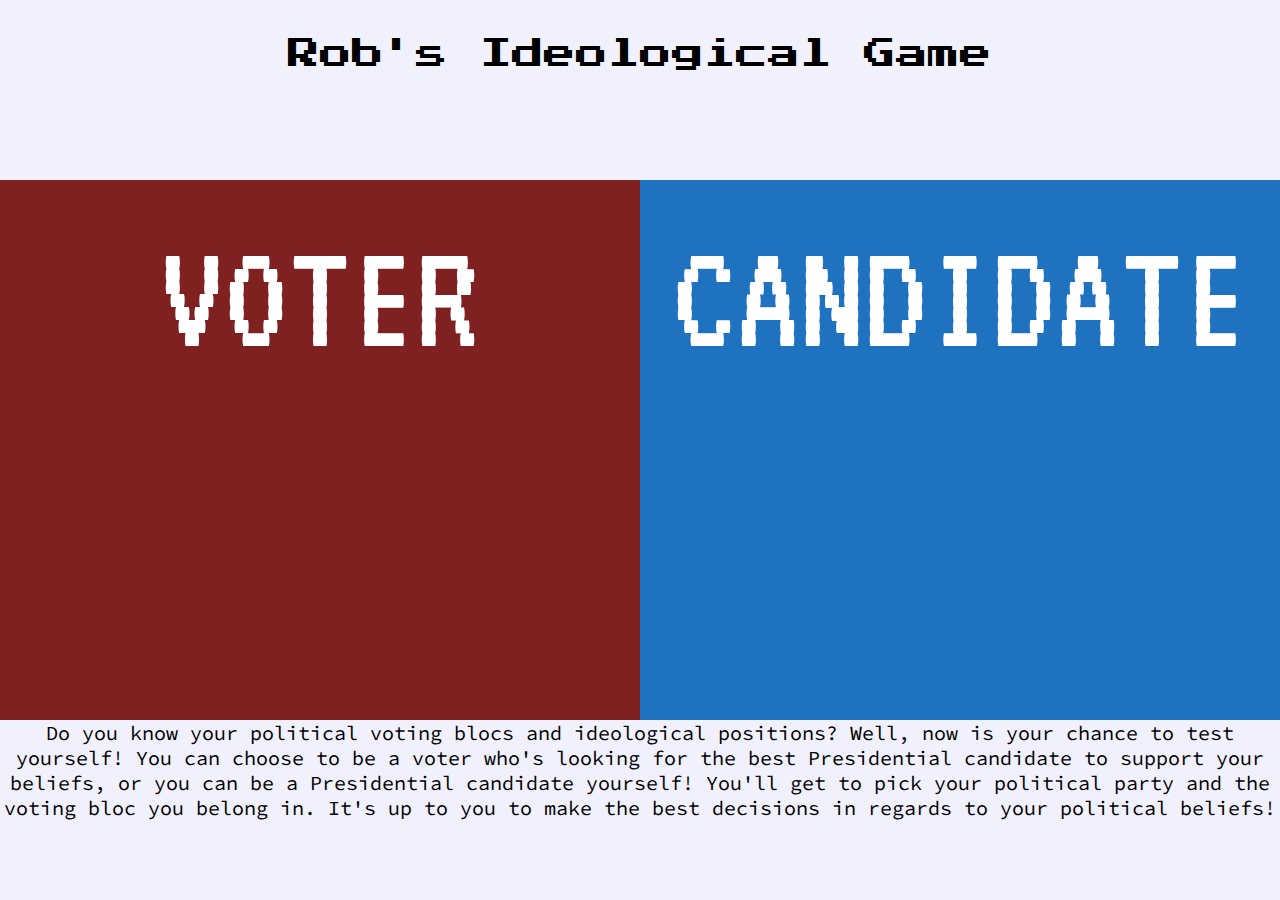
<file: index.html>
<!DOCTYPE html>
<html>
	<head>
		<meta charset="utf-8">
		<meta name="viewport" content="width=device-width, initial-scale=1">
		<title>Rob's Ideological Game</title>
		<link href="https://fonts.googleapis.com/css?family=Press+Start+2P|Source+Code+Pro|VT323" rel="stylesheet">
		<link rel="stylesheet" href="style.css"/>
	</head>
  
	<body>
	
		<div class="row white center-content">
			<p class="main titl">Rob's Ideological Game</p>
		</div>
		
		<div class="options">

			<div class="red choice center-content">
				<a href="voterpath.html"><p class="party subtitle">VOTER</p></a>
			</div>
			
			<div class="blue choice center-content">
				<a href="candidatepath.html"><p class="party subtitle">CANDIDATE</p></a>
			</div>
			
		</div>
		
		<div class="row white center-content">
			<p class="reg">Do you know your political voting blocs and ideological positions? Well, now is your chance to test yourself! You can choose to be a voter who's looking for the best Presidential candidate to support your beliefs, or you can be a Presidential candidate yourself! You'll get to pick your political party and the voting bloc you belong in. It's up to you to make the best decisions in regards to your political beliefs!</p>
		</div>
  
	</body>

</html>
</file>
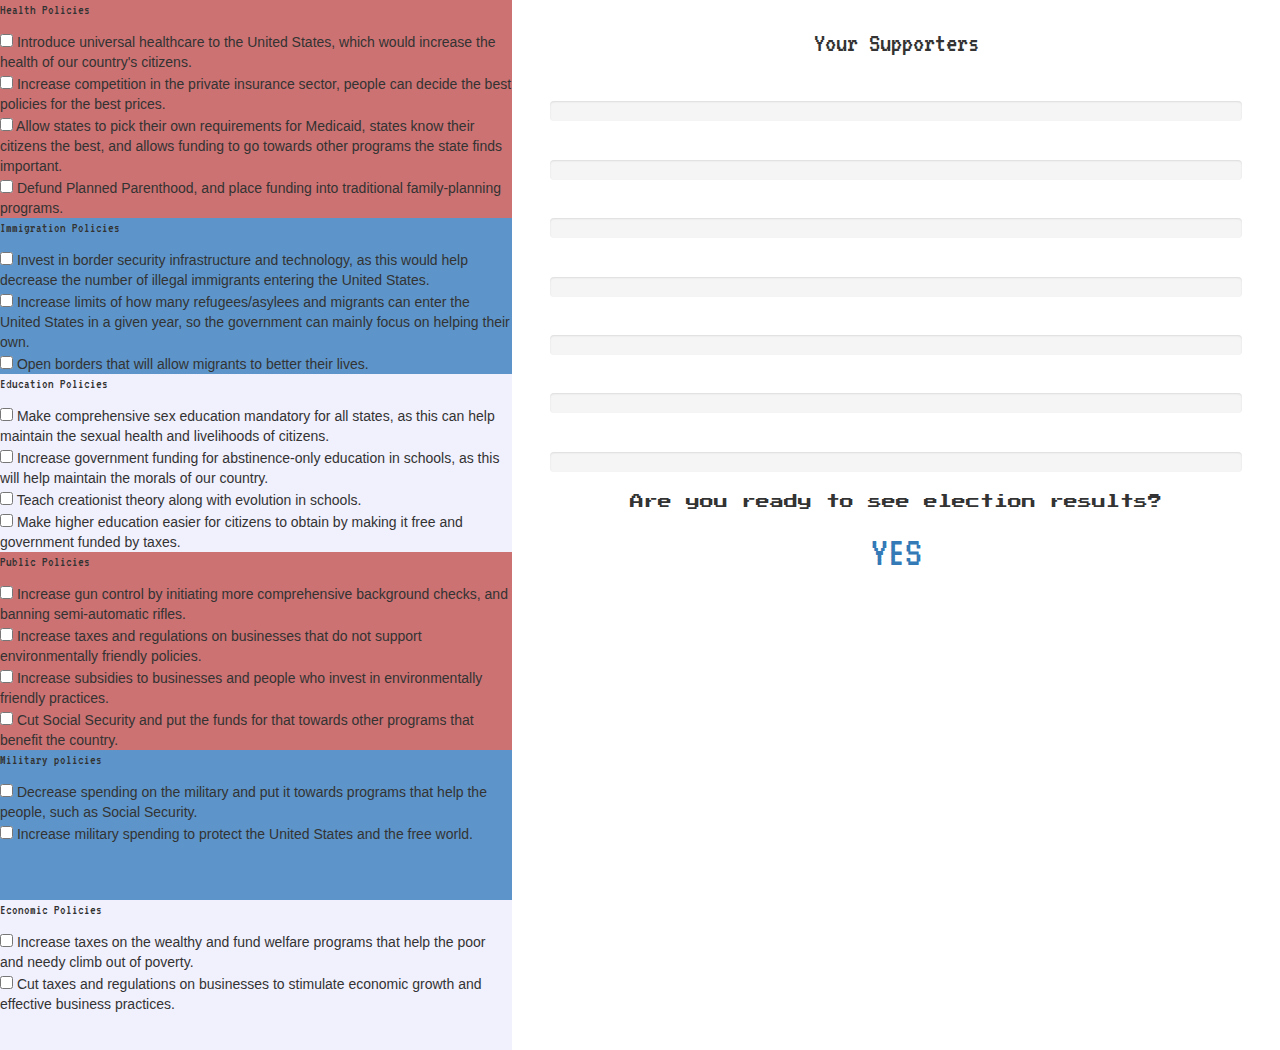
<file: candidategameplay.html>
<!DOCTYPE html>
<html>
	<head>
		<meta charset="utf-8">
		<meta name="viewport" content="width=device-width, initial-scale=1">
		<title>Try to Win the Election</title>
		<link href="https://fonts.googleapis.com/css?family=Press+Start+2P|Source+Code+Pro|VT323" rel="stylesheet">
		<link rel="stylesheet" href="style.css"/>
		<link rel="stylesheet" href="https://maxcdn.bootstrapcdn.com/bootstrap/3.4.0/css/bootstrap.min.css">
		<script src="https://ajax.googleapis.com/ajax/libs/jquery/3.3.1/jquery.min.js"></script>
		<script src="https://maxcdn.bootstrapcdn.com/bootstrap/3.4.0/js/bootstrap.min.js"></script>
	</head>
  
	<body>
		
		<div class="red column2">
			<div class="rose policy">
				<p class="subtitle">Health Policies</p>
				<input type="checkbox" name="Health Policy No. 1" id="uh" onclick="hp1()"> Introduce universal healthcare to the United States, which would increase the health of our country's citizens.<br>
				<input type="checkbox" name="Health Policy No. 2" id="comp" onclick="hp2()"> Increase competition in the private insurance sector, people can decide the best policies for the best prices.<br>
				<input type="checkbox" name="Health Policy No. 3" id="medic" onclick="hp3()"> Allow states to pick their own requirements for Medicaid, states know their citizens the best, and allows funding to go towards other programs the state finds important.<br>
				<input type="checkbox" name="Health Policy No. 4" id="pp" onclick="hp4()"> Defund Planned Parenthood, and place funding into traditional family-planning programs.<br>
			</div>
			<div class="sky policy">
				<p class="subtitle">Immigration Policies</p>
				<input type="checkbox" name="Immigration Policy No.1" id="bs" onclick="ip1()"> Invest in border security infrastructure and technology, as this would help decrease the number of illegal immigrants entering the United States.<br>
				<input type="checkbox" name="Immigration Policy No.2" id="ra" onclick="ip2()"> Increase limits of how many refugees/asylees and migrants can enter the United States in a given year, so the government can mainly focus on helping their own.<br>
				<input type="checkbox" name="Immigration Policy No.3" id="ob" onclick="ip3()"> Open borders that will allow migrants to better their lives.<br>
			</div>
			<div class="white policy">
				<p class="subtitle">Education Policies</p>
				<input type="checkbox" name="Education Policy No.1" id="cse" onclick="ep1()"> Make comprehensive sex education mandatory for all states, as this can help maintain the sexual health and livelihoods of citizens.<br>
				<input type="checkbox" name="Education Policy No.2" id="aoe" onclick="ep2()"> Increase government funding for abstinence-only education in schools, as this will help maintain the morals of our country.<br>
				<input type="checkbox" name="Education Policy No.3" id="ct" onclick="ep3()"> Teach creationist theory along with evolution in schools.<br>
				<input type="checkbox" name="Education Policy No.4" id="fc" onclick="ep4()"> Make higher education easier for citizens to obtain by making it free and government funded by taxes.<br>
			</div>
			<div class="rose policy">
				<p class="subtitle">Public Policies</p>
				<input type="checkbox" name="Public Policy No.1" id="gc" onclick="pp1()"> Increase gun control by initiating more comprehensive background checks, and banning semi-automatic rifles.<br>
				<input type="checkbox" name="Public Policy No.2" id="tb" onclick="pp2()"> Increase taxes and regulations on businesses that do not support environmentally friendly policies.<br>
				<input type="checkbox" name="Public Policy No.3" id="is" onclick="pp3()"> Increase subsidies to businesses and people who invest in environmentally friendly practices.<br>
				<input type="checkbox" name="Public Policy No.4" id="ss" onclick="pp4()"> Cut Social Security and put the funds for that towards other programs that benefit the country.<br>
			</div>
			<div class="sky policy">
				<p class="subtitle">Military policies</p>
				<input type="checkbox" name="Military Policy No.1" id="ds" onclick="mp1()"> Decrease spending on the military and put it towards programs that help the people, such as Social Security.<br>
				<input type="checkbox" name="Military Policy No.2" id="ims" onclick="mp2()"> Increase military spending to protect the United States and the free world.<br>
			</div>
			<div class="white policy">
				<p class="subtitle">Economic Policies</p>
				<input type="checkbox" name="Economic Policy No.1" id="tw" onclick="ecp1()"> Increase taxes on the wealthy and fund welfare programs that help the poor and needy climb out of poverty.<br>
				<input type="checkbox" name="Economic Policy No.2" id="tcb" onclick="ecp2()"> Cut taxes and regulations on businesses to stimulate economic growth and effective business practices.<br>
			</div>
		</div>
		
		<div class="column3 green center-content">
			<div>
				<p class="main subtitle">Your Supporters</p>
			</div>
			<div class="progress">
				<!--<p class="subtitle">Christian Conservative</p>-->
				<div class="progress-bar" id="cc" role="progressbar" aria-valuenow="0" aria-valuemin="-0" aria-valuemax="100" style="width:0%"></div>
			</div>
			<div class="progress">
				<!--<p class="subtitle">Main Street Republican</p>-->
				<div class="progress-bar" id="msr" role="progressbar" aria-valuenow="0" aria-valuemin="0" aria-valuemax="100" style="width:0%"></div>
			</div>
			<div class="progress">
				<!--<p class="subtitle">MAGA Voter</p>-->
				<div class="progress-bar" id="mv" role="progressbar" aria-valuenow="0" aria-valuemin="0" aria-valuemax="100" style="width:0%"></div>
			</div>
			<div class="progress">
				<!--<p class="subtitle">Libertarian</p>-->
				<div class="progress-bar" id="l" role="progressbar" aria-valuenow="0" aria-valuemin="0" aria-valuemax="100" style="width:0%"></div>
			</div>
			<div class="progress">
				<!--<p class="subtitle">Progressive Liberal</p>-->
				<div class="progress-bar" id="pl" role="progressbar" aria-valuenow="0" aria-valuemin="0" aria-valuemax="100" style="width:0%"></div>
			</div>
			<div class="progress">
				<!--<p class="subtitle">Blue Collar Bloc</p>-->
				<div class="progress-bar" id="bcb" role="progressbar" aria-valuenow="0" aria-valuemin="0" aria-valuemax="100" style="width:0%"></div>
			</div>
			<div class="progress">
				<!--<p class="subtitle">Younger Independents</p>-->
				<div class="progress-bar" id="yi" role="progressbar" aria-valuenow="0" aria-valuemin="0" aria-valuemax="100" style="width:0%"></div>
			</div>
			<div class="">
				<p class="titl">Are you ready to see election results?</p>
				<a href="finalcandidatepage.html"><p class="subtitle big">YES</p></a>
			</div>
		</div>
		
		<script src="myscript.js"></script>
		
	</body>

</html>
</file>
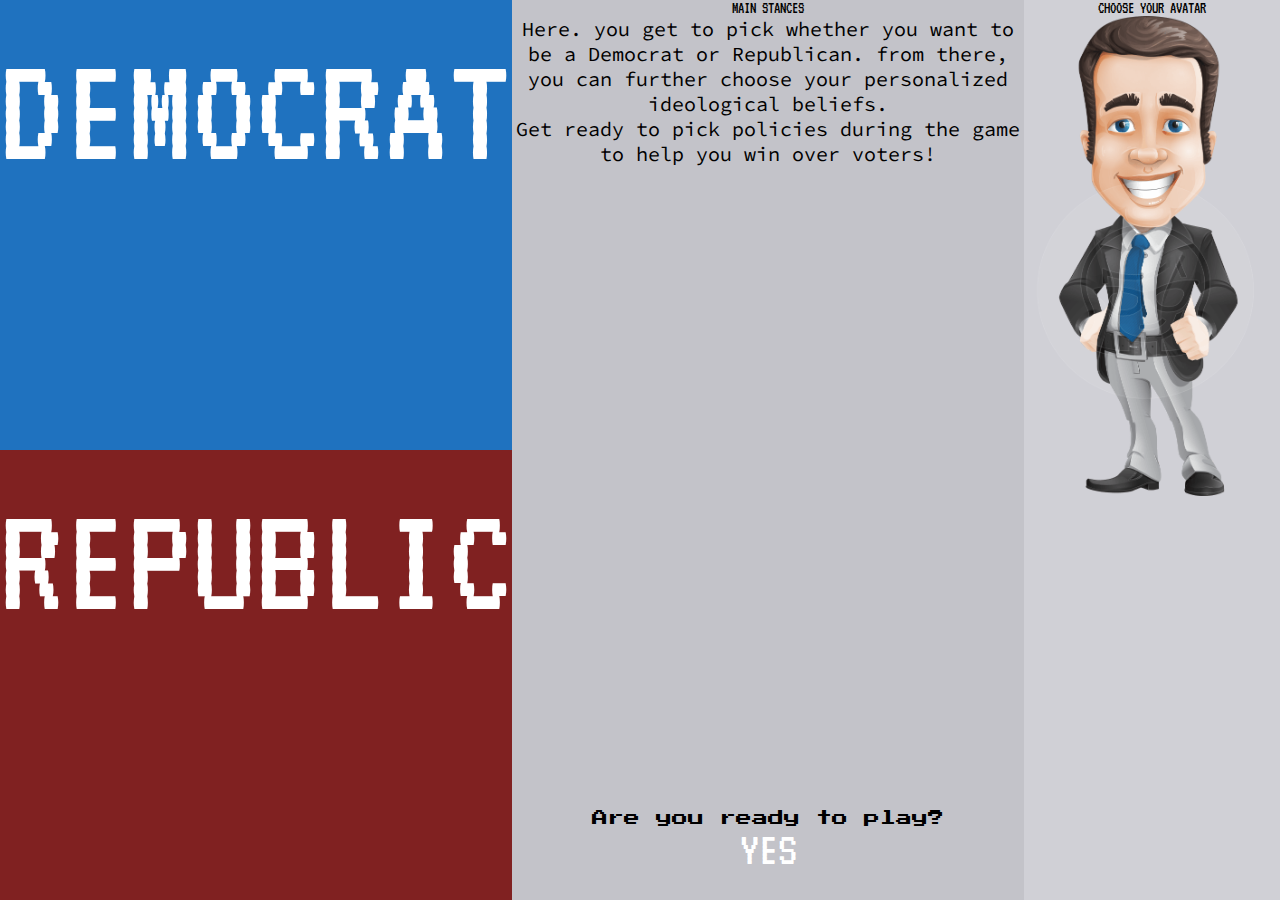
<file: candidatepath.html>
<!DOCTYPE html>
<html>
	<head>
		<meta charset="utf-8">
		<meta name="viewport" content="width=device-width, initial-scale=1">
		<title>Create Your Candidate</title>
		<link href="https://fonts.googleapis.com/css?family=Press+Start+2P|Source+Code+Pro|VT323" rel="stylesheet">
		<link rel="stylesheet" href="style.css"/>
	</head>
  
	<body>
		
		<div class="column">
		
			<div class="blue partisan center-content" onclick="showDemBlocs()">
				<p class="party subtitle">DEMOCRAT</p>
			</div>
			
			<div class="red partisan center-content" onclick="showRepBlocs()">
				<p class="party subtitle">REPUBLICAN</p>
			</div>
			
		</div>
		
		<div class="column midgrey center-content">
			<div class="bloclist">
				<p class="subtitle">MAIN STANCES</p>
				<div id="info">
					<p class="reg">Here. you get to pick whether you want to be a Democrat or Republican. from there, you can further choose your personalized ideological beliefs.<br>Get ready to pick policies during the game to help you win over voters!</p>
				</div>
				<div class="hide" id="dem">
					<input type="checkbox" name="Progressive Liberal" id="statpl"> Progressive Liberal<br>
					<input type="checkbox" name="Blue Collar Bloc" id="statbcb"> Blue Collar Bloc<br>
					<input type="checkbox" name="Younger Independents" id="statyi"> Younger Independents<br>
				</div>
				<div class="hide" id="rep">
					<input type="checkbox" name="MAGA Voter" id="statmv"> MAGA Voter<br>
					<input type="checkbox" name="Main Street Republican" id="statmsr"> Main Street Republican<br>
					<input type="checkbox" name="Christian Conservative" id="statcc"> Christian Conservative<br>
					<input type="checkbox" name="Libertarian" id="statl"> Libertarian<br>
				</div>
			</div>
			<div class="select">
				<p class="titl">Are you ready to play?</p>
				<a href="candidategameplay.html"><p class="subtitle big">YES</p></a>
			</div>
		</div>
		
		<div class="avatar grey center-content">
			<p class="subtitle">CHOOSE YOUR AVATAR</p>
			<img src="images/toon1.png">
		</div>
		<script src="myscript.js"></script>
	</body>

</html>
</file>
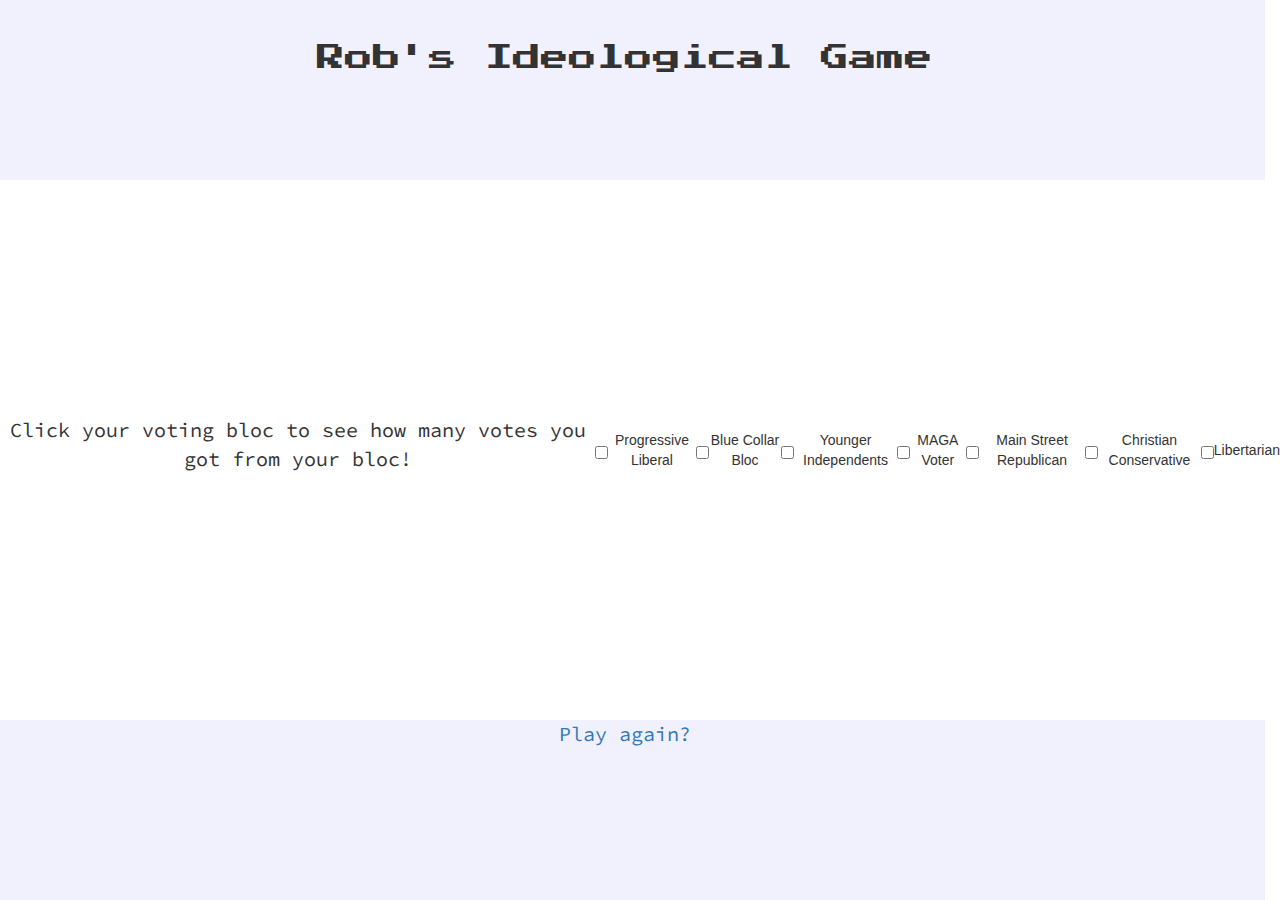
<file: finalcandidatepage.html>
<!DOCTYPE html>
<html>
	<head>
		<meta charset="utf-8">
		<meta name="viewport" content="width=device-width, initial-scale=1">
		<title>Try to Win the Election</title>
		<link href="https://fonts.googleapis.com/css?family=Press+Start+2P|Source+Code+Pro|VT323" rel="stylesheet">
		<link rel="stylesheet" href="style.css"/>
		<link rel="stylesheet" href="https://maxcdn.bootstrapcdn.com/bootstrap/3.4.0/css/bootstrap.min.css">
		<script src="https://ajax.googleapis.com/ajax/libs/jquery/3.3.1/jquery.min.js"></script>
		<script src="https://maxcdn.bootstrapcdn.com/bootstrap/3.4.0/js/bootstrap.min.js"></script>
	</head>
  
	<body>
		
		<div class="row white center-content">
			<p class="main titl">Rob's Ideological Game</p>
		</div>
		
		<div class="options center-content">
			<p class="reg">Click your voting bloc to see how many votes you got from your bloc!</p><br>
			<input type="checkbox" name="Progressive Liberal" id="finalPLV" onclick="showPLScore()"> Progressive Liberal<br>
			<input type="checkbox" name="Blue Collar Bloc" id="finalBCBV" onclick="showBCBScore()"> Blue Collar Bloc<br>
			<input type="checkbox" name="Younger Independents" id="finalYIV" onclick="showYIScore()"> Younger Independents<br>
			<input type="checkbox" name="MAGA Voter" id="finalMVV" onclick="showMVScore()"> MAGA Voter<br>
			<input type="checkbox" name="Main Street Republican" id="finalMSRV" onclick="showMSRScore()"> Main Street Republican<br>
			<input type="checkbox" name="Christian Conservative" id="finalCCV" onclick="showCCScore()"> Christian Conservative<br>
			<input type="checkbox" name="Libertarian" id="finalLV" onclick="showLScore()"> Libertarian<br>
			<p class="reg" id="finalscore"></p>
		</div>
		
		<div class="row white center-content">
			<a href="index.html"><p class="reg">Play again?</p></a>
		</div>
		
		<script src="myscript.js"></script>
		
	</body>

</html>
</file>
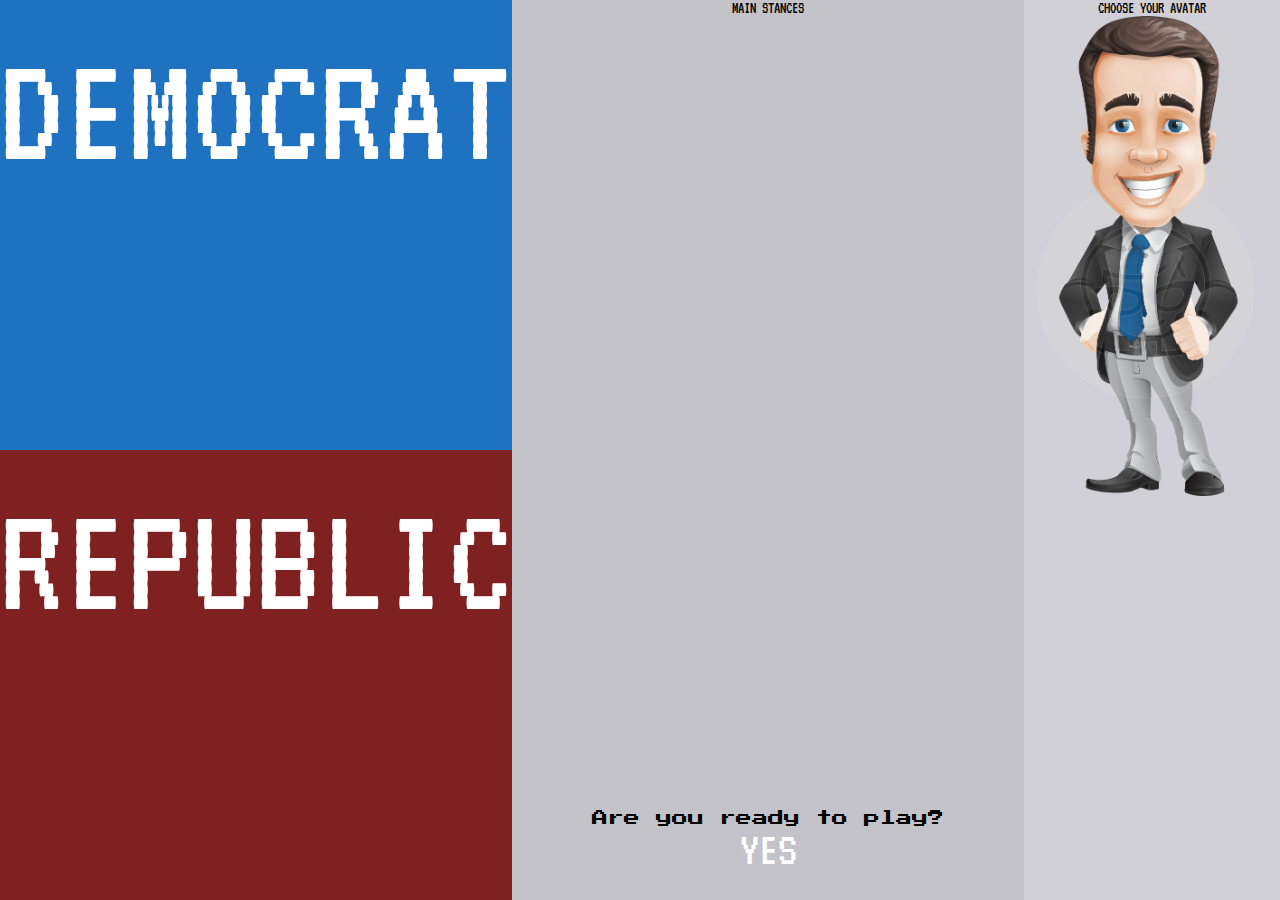
<file: voterpath.html>
<!DOCTYPE html>
<html>
	<head>
		<meta charset="utf-8">
		<meta name="viewport" content="width=device-width, initial-scale=1">
		<title>Create Your Voter</title>
		<link href="https://fonts.googleapis.com/css?family=Press+Start+2P|Source+Code+Pro|VT323" rel="stylesheet">
		<link rel="stylesheet" href="style.css"/>
	</head>
  
	<body>
		
		<div class="column">
		
			<div class="blue partisan center-content" onclick="showDemBlocs()">
				<p class="party subtitle">DEMOCRAT</p>
			</div>
			
			<div class="red partisan center-content" onclick="showRepBlocs()">
				<p class="party subtitle">REPUBLICAN</p>
			</div>
			
		</div>
		
		<div class="column midgrey center-content">
			<div class="bloclist">
				<p class="subtitle">MAIN STANCES</p>
				<div class="hide" id="dem">
					<input type="checkbox" name="Progressive Liberal" id="statpl"> Progressive Liberal<br>
					<input type="checkbox" name="Blue Collar Bloc" id="statbcb"> Blue Collar Bloc<br>
					<input type="checkbox" name="Younger Independents" id="statyi"> Younger Independents<br>
				</div>
				<div class="hide" id="rep">
					<input type="checkbox" name="MAGA Voter" id="statmv"> MAGA Voter<br>
					<input type="checkbox" name="Main Street Republican" id="statmsr"> Main Street Republican<br>
					<input type="checkbox" name="Christian Conservative" id="statcc"> Christian Conservative<br>
					<input type="checkbox" name="Libertarian" id="statl"> Libertarian<br>
				</div>
			</div>
			<div class="select">
				<p class="titl">Are you ready to play?</p>
				<a href="tessthtml.html"><p class="subtitle big">YES</p></a>
			</div>
		</div>
		
		<div class="avatar grey center-content">
			<p class="subtitle">CHOOSE YOUR AVATAR</p>
			<img src="images/toon1.png">
		</div>
		<script src="myscript.js"></script>
	</body>

</html>
</file>
<file: style.css>
/* UNIVERSAL */

body {
	display: flex;
	flex-wrap: wrap;
	height: 100vh;
	width: 100vw;
	margin: 0px;
	padding: 0px;
	padding-top: 0px;
}

img {
	max-height: 100%;
	max-width: 100%;
}

a {
	text-decoration: none;
	color: white;
}

a:hover {
	opacity: 0.3;
}

p {
	margin-block-start: 0em;
    margin-block-end: 0em;
    margin-inline-start: 0px;
    margin-inline-end: 0px;
}

.center-content {
	align-items: center;
	justify-content: center;
	text-align: center;
	text-justify: center;
}

.main {
	padding-top: 3%;
	font-size: 200%;
}

.party {
	padding-top: 6%;
	font-size: 1000%;
	color: white;
}

.titl {
	font-family: 'Press Start 2P', cursive;
	-webkit-animation:colorchange 10s infinite alternate;
}

@-webkit-keyframes colorchange {
      0% {
        color: #802121;
      }
      50% {
        color: #1F72BF;
      }
    }

.subtitle {
	font-family: 'VT323', monospace;
}

.reg {
	font-family: 'Source Code Pro', monospace;
	font-size: 20px;
}

/* INDEX */

.row {
	height: 20%;
	width: 100%;
}

.options {
	display: flex;
	height: 60%;
	width: 100%;
}

.choice {
	height: 100%;
	width: 50%;
}

/* VOTER & CANDIDATE PATH */

.2 {
	display: block;
}

.column {
	height: 100%;
	width: 40%;
}

.partisan {
	height: 50%;
	width: 100%;
}

.avatar {
	height: 100%;
	width: 20%;
}

.bloclist {
	height: 90%;
	width: 100%;
}

.select {
	height: 10%;
	width: 100%;
}

.big {
	font-size: 300%;
}

.hide {
	display: none;
}

/* CANDIDATE GAMEPLAY */

.column2 {
	display: block;
	height: 100%;
	width: 40%;
}

.column3 {
	display: block;
	height: 100%;
	width: 60%;
}

.policy {
	min-height: calc(100%/6);
	width: 100%;
}

.progress {
	height: calc(100%/8);
	width: 90%;
	margin: 5%;
}

/* COLORS */

.red {
	background-color: #802121;
}

.blue {
	background-color: #1F72BF;
}

.rose {
	background-color: #CC7272;
}

.sky {
	background-color: #5D95CA;
}

.white {
	background-color: #F1F0FD;
}

.midgrey {
	background-color: #C3C3C9;
}

.grey {
	background-color: #D0D0D6;
}
</file>
